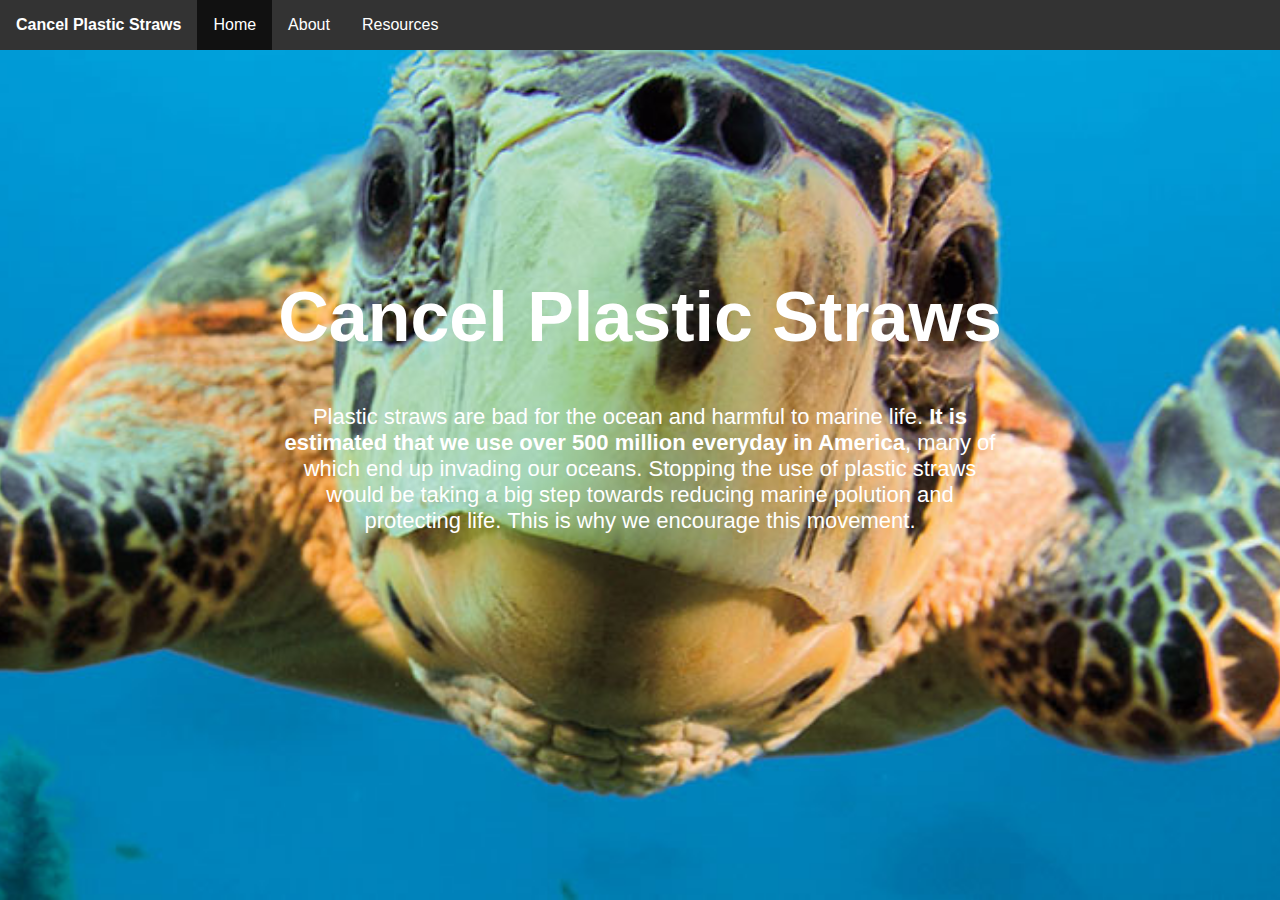
<file: index.html>
<!DOCTYPE html>
<html>
    <head>
        <title>Cancel Plastic Straws</title>
        <link href="index.css" rel="stylesheet">
        <link rel="icon" href="img/turtleicon.png">
        <meta charset="utf-8">
    </head>

    <body>
        <div class="navbar">
            <h4 class="nav-title">Cancel Plastic Straws</h4>
            <a class="nav-item active" href="index.html">Home</a>
            <a class="nav-item" href="facts/facts.html">About</a>
            <a class="nav-item" href="resources/resources.html">Resources</a>
        </div>

        <div class="content">
            <div class="heading">
              <h1>Cancel Plastic Straws</h1>
            </div>
            <div class="intro">
                <p>
                    Plastic straws are bad for the ocean and harmful to marine life.
                    <b>It is estimated that we use over 500 million everyday in America</b>,
                    many of which end up invading our oceans. Stopping the use of plastic
                    straws would be taking a big step towards reducing marine polution and
                    protecting life. This is why we encourage this movement.
                </p>
            </div>
        </div>
        <div class="bg"></div>
    </body>
</html>
</file>
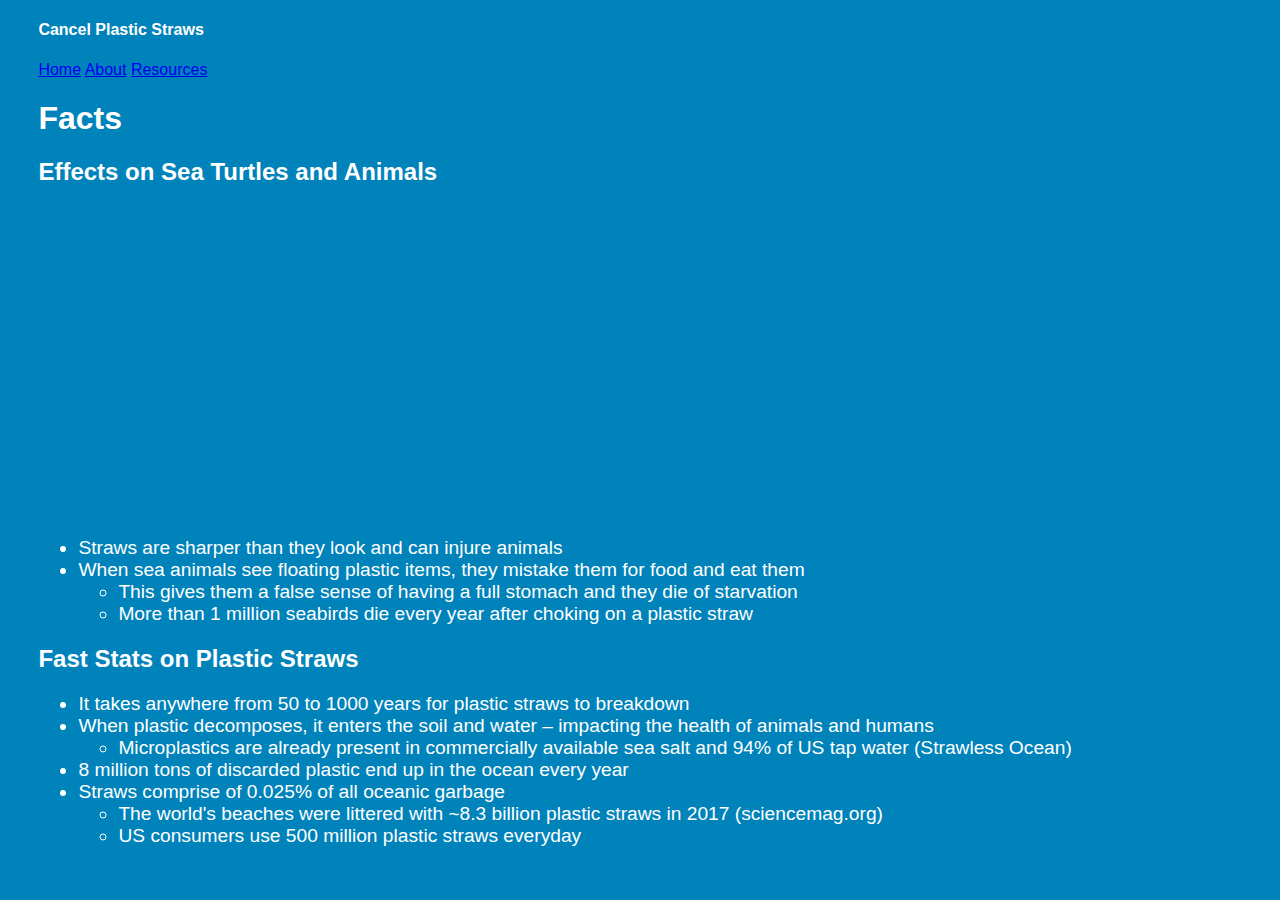
<file: facts/facts.html>
<!DOCTYPE html>

<html>
<head>
  <title>Facts Page</title>
  <link href="facts.css" rel="stylesheet">
</head>

<body>
  <div class="navbar">
    <h4 class="nav-title">Cancel Plastic Straws</h4>
    <a class="nav-item" href="../index.html">Home</a>
    <a class="nav-item active" href="/facts.html">About</a>
    <a class="nav-item" href="../resources/resources.html">Resources</a>
  </div>

  <div class="factset">
    <h1>Facts</h1>
    <h2>Effects on Sea Turtles and Animals</h2>
    <iframe id="video" width="560" height="315" src="https://www.youtube.com/embed/4wH878t78bw" frameborder="0" allow="accelerometer; autoplay; clipboard-write; encrypted-media; gyroscope; picture-in-picture" allowfullscreen></iframe>
    <ul>
      <li>Straws are sharper than they look and can injure animals</li>
      <li>When sea animals see floating plastic items, they mistake them for food and eat them</li>
        <ul>
          <li>This gives them a false sense of having a full stomach and they die of starvation</li>
          <li>More than 1 million seabirds die every year after choking on a plastic straw</li>
        </ul>
    </ul>

    <h2>Fast Stats on Plastic Straws</h2>
    <ul>
        <li>It takes anywhere from 50 to 1000 years for plastic straws to breakdown</li>
        <li>When plastic decomposes, it enters the soil and water – impacting the health of animals and humans</li>
          <ul>
              <li>Microplastics are already present in commercially available sea salt and 94% of US tap water (Strawless Ocean)</li>
          </ul>
        <li>8 million tons of discarded plastic end up in the ocean every year</li>
        <li>Straws comprise of 0.025% of all oceanic garbage</li>
          <ul>
            <li>The world's beaches were littered with ~8.3 billion plastic straws in 2017 (sciencemag.org)</li>
            <li>US consumers use 500 million plastic straws everyday</li>
          </ul>
    </ul>
  </div>
</body>

</html>
</file>
<file: index.css>
*{
    font-family: sans-serif;
}

.content {
    margin: 0 3%;
}

body {
    margin: 0;
    padding: 0;
    background-color: #0083bb;
    background-image: url("img/cuteturtle.jpg");
    height: 100vh;
    background-position: center;
    background-repeat: no-repeat;
    background-size: cover;
    color:white;
}

.navbar {
    list-style-type: none;
    margin: 0;
    padding: 0;
    overflow: hidden;
    background-color: #333;
}

.nav-title {
    display: block;
    float: left;
    margin: 0;
    padding: 16px;
    color: white;
}

.nav-item {
    display: block;
    float: left;
    color: white;
    text-align: center;
    padding: 16px;
    text-decoration: none;
}

.nav-item:hover, .active {
    background-color: #111;
}


.heading {
  margin: 0;
  padding-top: 180px;
  text-align: center;
  font-size: 35px;
}

.intro {
  margin: 0;
  text-align: center;
  padding-left: 20%;
  padding-right: 20%;
  padding-bottom: 160px;
  font-size: 22px;
}
</file>
<file: facts/facts.css>
*{
    font-family: sans-serif;
}

body{
  margin: 0;
  padding: 0% 3%;
  background-color: #0083bb;
  color:white;
}

#video{
  display: block;
  margin: auto;
}

.factset li{
  font-size: 1.2em;
}
/* .factset{
  margin-left: 50px;
  margin-right: 50px;
} */
</file>
